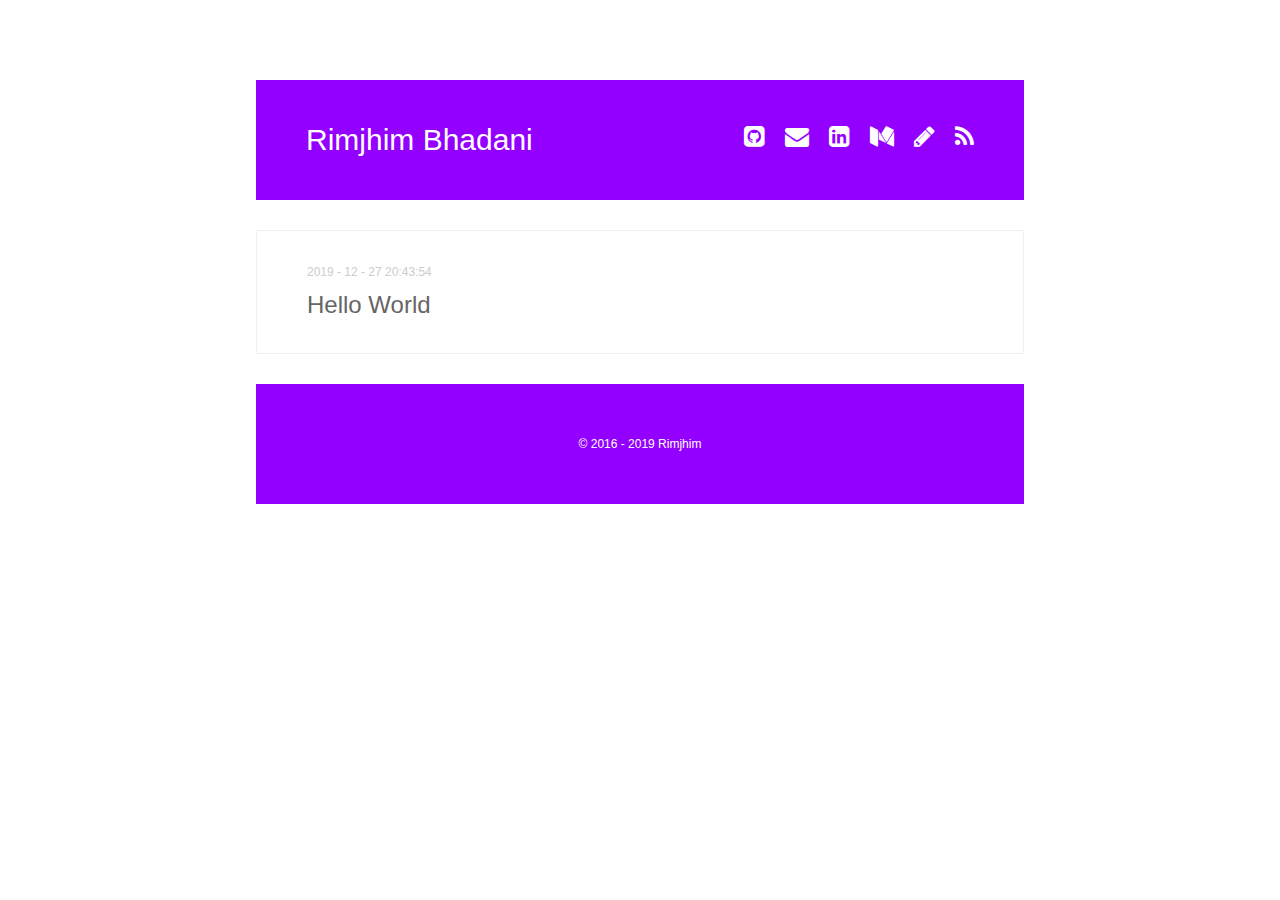
<file: archives/index.html>
<!DOCTYPE html><html lang="gb-EN"><head><meta charset="utf-8"><meta http-equiv="X-UA-Compatible" content="IE=edge"><meta name="viewport" content="width=device-width, initial-scale=1"><meta name="author" content="Rimjhim"><meta name="description" content="Rimjhim Bhadani's blog"><link rel="alternative" href="/atom.xml" title="Rimjhim Bhadani" type="application/atom+xml"><link rel="icon" href="/favicon.png"><title>Rimjhim Bhadani</title>
<link rel="stylesheet" href="/css/main.css">

<link rel="stylesheet" href="/js/fancybox/jquery.fancybox.min.css">

<link rel="stylesheet" href="https://cdnjs.cloudflare.com/ajax/libs/font-awesome/4.7.0/css/font-awesome.min.css">
<!--[if lt IE 9]><script>(function(a,b){a="abbr article aside audio bdi canvas data datalist details dialog figcaption figure footer header hgroup main mark meter nav output progress section summary template time video".split(" ");for(b=a.length-1;b>=0;b--)document.createElement(a[b])})()</script><![endif]-->
<script src="/js/jquery-3.1.1.min.js"></script>

<script src="/js/fancybox/jquery.fancybox.min.js"></script>
<meta name="generator" content="Hexo 4.2.0"></head><body style="opacity:0"><header class="head"><h1 class="head-title u-fl"><a href="/">Rimjhim Bhadani</a></h1><nav class="head-nav u-fr"><ul class="head-nav__list"><li class="head-nav__item"><a class="head-nav__link" href="https://github.com/Rimjhim28" target="_blank" rel="noopener"><i class="fa fa-github-square" style="font-size: 24px !important"></i></a></li><li class="head-nav__item"><a class="head-nav__link" href="mailto:rimjhimbhadani@gmail.com"><i class="fa fa-envelope" style="font-size: 24px !important"></i></a></li><li class="head-nav__item"><a class="head-nav__link" href="https://www.linkedin.com/in/rimjhimbhadani/" target="_blank" rel="noopener"><i class="fa fa-linkedin-square" style="font-size: 24px !important"></i></a></li><li class="head-nav__item"><a class="head-nav__link" href="https://medium.com/@rimjhimbhadani" target="_blank" rel="noopener"><i class="fa fa-medium" style="font-size: 24px !important"></i></a></li><li class="head-nav__item"><a class="head-nav__link" href="/archives"><i class="fa fa-pencil" style="font-size: 24px !important"></i></a></li><li class="head-nav__item"><a class="head-nav__link" href="/sitemap.xml"><i class="fa fa-feed" style="font-size: 24px !important"></i></a></li></ul></nav></header><main class="main"><article class="post"><header class="post__head archive"><a href="/2019/12/27/hello-world/"><time class="post__time" datetime="2019-12-27T15:13:54.900Z">2019 - 12 - 27 20:43:54</time></a><h1 class="post__title archive"><a href="/2019/12/27/hello-world/">Hello World</a></h1></header></article></main><footer class="foot"><div class="foot-copy">&copy; 2016 - 2019 Rimjhim</div></footer>
<script src="/js/scroller.js"></script>

<script src="/js/main.js"></script>
</body></html>
</file>
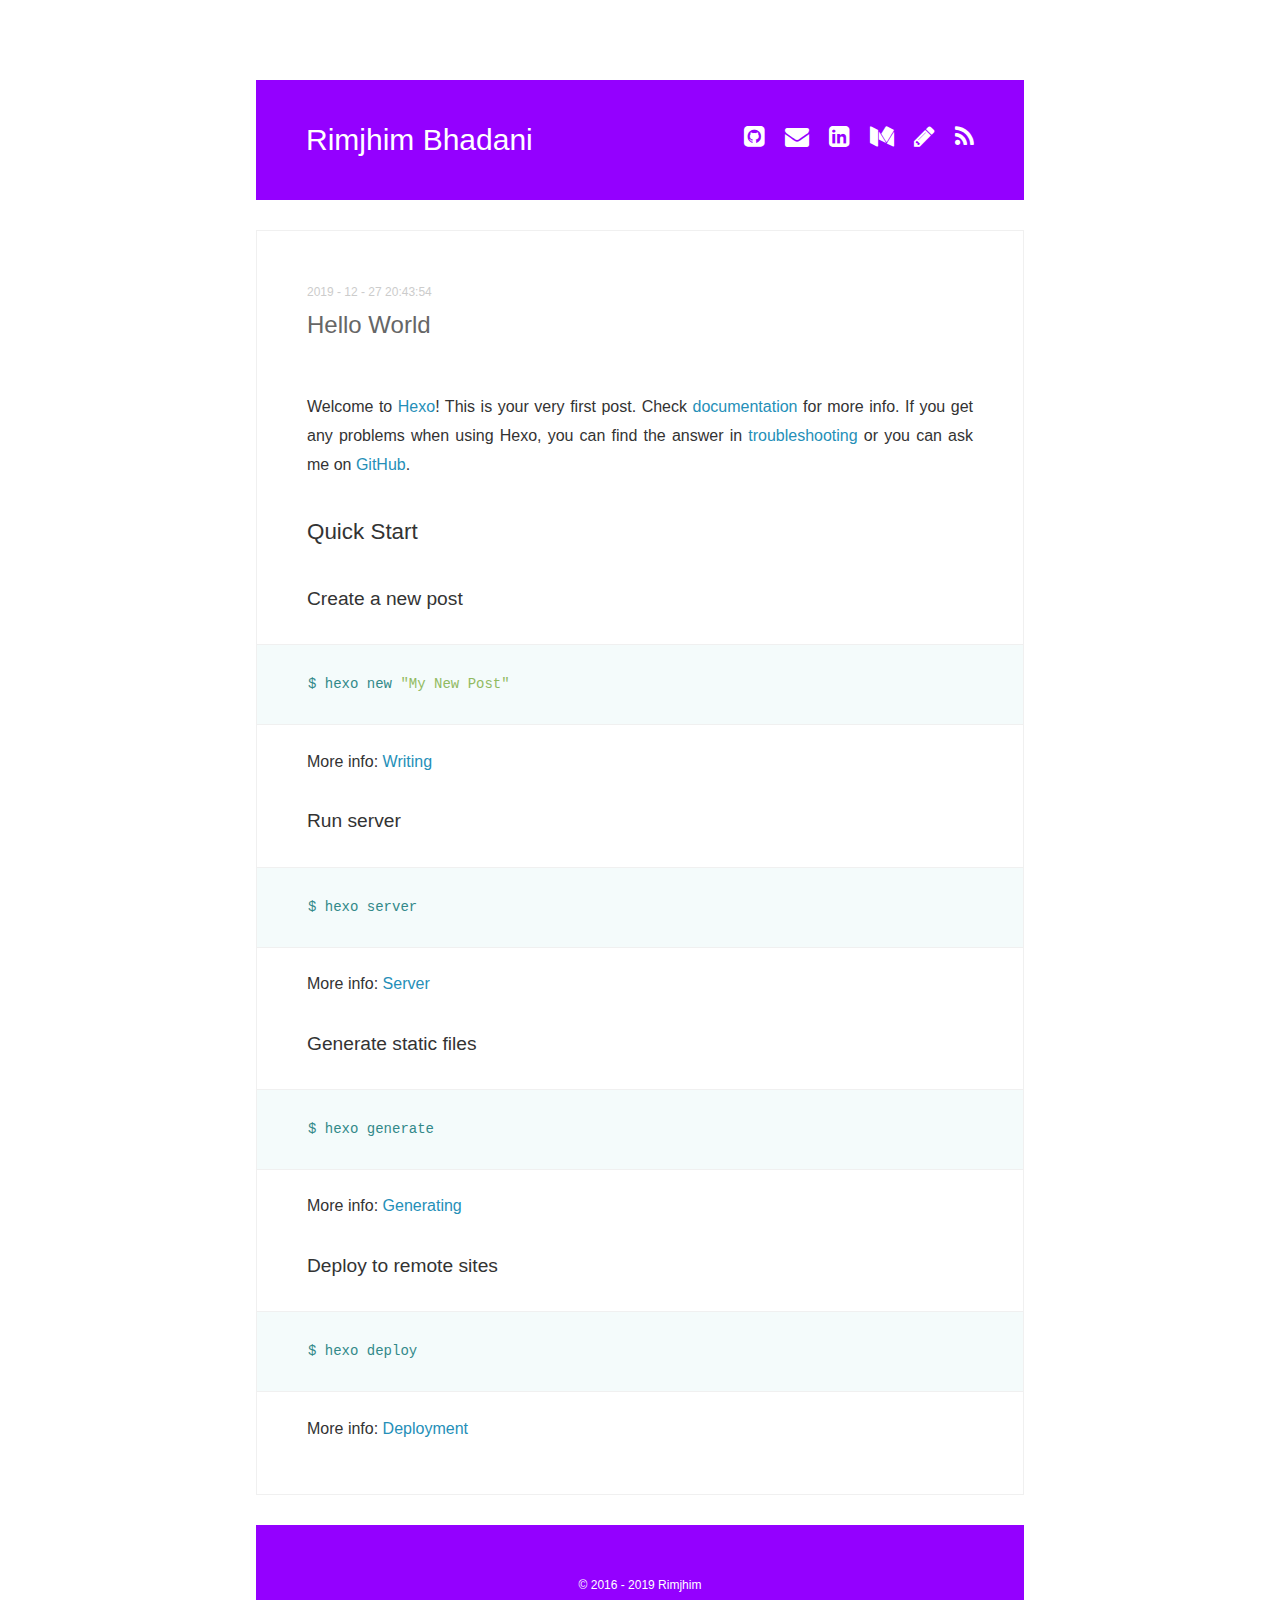
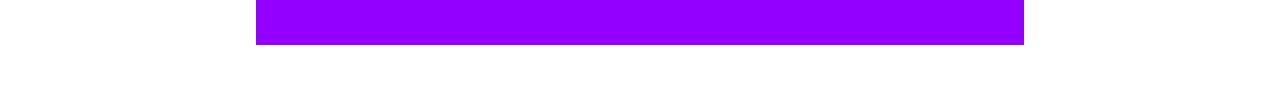
<file: 2019/12/27/hello-world/index.html>
<!DOCTYPE html><html lang="gb-EN"><head><meta charset="utf-8"><meta http-equiv="X-UA-Compatible" content="IE=edge"><meta name="viewport" content="width=device-width, initial-scale=1"><meta name="author" content="Rimjhim"><meta name="description" content="Rimjhim Bhadani's blog"><link rel="alternative" href="/atom.xml" title="Rimjhim Bhadani" type="application/atom+xml"><link rel="icon" href="/favicon.png"><title>Hello World - Rimjhim Bhadani</title>
<link rel="stylesheet" href="/css/main.css">

<link rel="stylesheet" href="/js/fancybox/jquery.fancybox.min.css">

<link rel="stylesheet" href="https://cdnjs.cloudflare.com/ajax/libs/font-awesome/4.7.0/css/font-awesome.min.css">
<!--[if lt IE 9]><script>(function(a,b){a="abbr article aside audio bdi canvas data datalist details dialog figcaption figure footer header hgroup main mark meter nav output progress section summary template time video".split(" ");for(b=a.length-1;b>=0;b--)document.createElement(a[b])})()</script><![endif]-->
<script src="/js/jquery-3.1.1.min.js"></script>

<script src="/js/fancybox/jquery.fancybox.min.js"></script>
<meta name="generator" content="Hexo 4.2.0"></head><body style="opacity:0"><header class="head"><h1 class="head-title u-fl"><a href="/">Rimjhim Bhadani</a></h1><nav class="head-nav u-fr"><ul class="head-nav__list"><li class="head-nav__item"><a class="head-nav__link" href="https://github.com/Rimjhim28" target="_blank" rel="noopener"><i class="fa fa-github-square" style="font-size: 24px !important"></i></a></li><li class="head-nav__item"><a class="head-nav__link" href="mailto:rimjhimbhadani@gmail.com"><i class="fa fa-envelope" style="font-size: 24px !important"></i></a></li><li class="head-nav__item"><a class="head-nav__link" href="https://www.linkedin.com/in/rimjhimbhadani/" target="_blank" rel="noopener"><i class="fa fa-linkedin-square" style="font-size: 24px !important"></i></a></li><li class="head-nav__item"><a class="head-nav__link" href="https://medium.com/@rimjhimbhadani" target="_blank" rel="noopener"><i class="fa fa-medium" style="font-size: 24px !important"></i></a></li><li class="head-nav__item"><a class="head-nav__link" href="/archives"><i class="fa fa-pencil" style="font-size: 24px !important"></i></a></li><li class="head-nav__item"><a class="head-nav__link" href="/sitemap.xml"><i class="fa fa-feed" style="font-size: 24px !important"></i></a></li></ul></nav></header><main class="main"><article class="post"><header class="post__head"><time class="post__time" datetime="2019-12-27T15:13:54.900Z">2019 - 12 - 27 20:43:54</time><h1 class="post__title"><a href="/2019/12/27/hello-world/">Hello World</a></h1><div class="post__main echo"><p>Welcome to <a href="https://hexo.io/" target="_blank" rel="noopener">Hexo</a>! This is your very first post. Check <a href="https://hexo.io/docs/" target="_blank" rel="noopener">documentation</a> for more info. If you get any problems when using Hexo, you can find the answer in <a href="https://hexo.io/docs/troubleshooting.html" target="_blank" rel="noopener">troubleshooting</a> or you can ask me on <a href="https://github.com/hexojs/hexo/issues" target="_blank" rel="noopener">GitHub</a>.</p>
<h2 id="Quick-Start"><a href="#Quick-Start" class="headerlink" title="Quick Start"></a>Quick Start</h2><h3 id="Create-a-new-post"><a href="#Create-a-new-post" class="headerlink" title="Create a new post"></a>Create a new post</h3><figure class="highlight bash"><table><tr><td class="gutter"><pre><span class="line">1</span><br></pre></td><td class="code"><pre><span class="line">$ hexo new <span class="string">"My New Post"</span></span><br></pre></td></tr></table></figure>

<p>More info: <a href="https://hexo.io/docs/writing.html" target="_blank" rel="noopener">Writing</a></p>
<h3 id="Run-server"><a href="#Run-server" class="headerlink" title="Run server"></a>Run server</h3><figure class="highlight bash"><table><tr><td class="gutter"><pre><span class="line">1</span><br></pre></td><td class="code"><pre><span class="line">$ hexo server</span><br></pre></td></tr></table></figure>

<p>More info: <a href="https://hexo.io/docs/server.html" target="_blank" rel="noopener">Server</a></p>
<h3 id="Generate-static-files"><a href="#Generate-static-files" class="headerlink" title="Generate static files"></a>Generate static files</h3><figure class="highlight bash"><table><tr><td class="gutter"><pre><span class="line">1</span><br></pre></td><td class="code"><pre><span class="line">$ hexo generate</span><br></pre></td></tr></table></figure>

<p>More info: <a href="https://hexo.io/docs/generating.html" target="_blank" rel="noopener">Generating</a></p>
<h3 id="Deploy-to-remote-sites"><a href="#Deploy-to-remote-sites" class="headerlink" title="Deploy to remote sites"></a>Deploy to remote sites</h3><figure class="highlight bash"><table><tr><td class="gutter"><pre><span class="line">1</span><br></pre></td><td class="code"><pre><span class="line">$ hexo deploy</span><br></pre></td></tr></table></figure>

<p>More info: <a href="https://hexo.io/docs/one-command-deployment.html" target="_blank" rel="noopener">Deployment</a></p>
</div></header></article></main><footer class="foot"><div class="foot-copy">&copy; 2016 - 2019 Rimjhim</div></footer>
<script src="/js/scroller.js"></script>

<script src="/js/main.js"></script>
</body></html>
</file>
<file: css/main.css>
/* ==========================================================================
   Init
   ========================================================================== */
/* normalize.css v3.0.1 | MIT License | git.io/normalize */
html {
  font-family: sans-serif;
  -ms-text-size-adjust: 100%;
  -webkit-text-size-adjust: 100%;
}
body {
  margin: 0;
}
article,
aside,
details,
figcaption,
figure,
footer,
header,
hgroup,
main,
nav,
section,
summary {
  display: block;
}
audio,
canvas,
progress,
video {
  display: inline-block;
  vertical-align: baseline;
}
audio:not([controls]) {
  display: none;
  height: 0;
}
[hidden],
template {
  display: none;
}
a {
  background: transparent;
}
a:active,
a:hover {
  outline: 0;
}
abbr[title] {
  border-bottom: 1px dotted;
}
b,
strong {
  font-weight: bold;
}
dfn {
  font-style: italic;
}
h1 {
  font-size: 2em;
  margin: 0.67em 0;
}
mark {
  background: #ff0;
  color: #000;
}
small {
  font-size: 80%;
}
sub,
sup {
  font-size: 75%;
  line-height: 0;
  position: relative;
  vertical-align: baseline;
}
sup {
  top: -0.5em;
}
sub {
  bottom: -0.25em;
}
img {
  border: 0;
}
svg:not(:root) {
  overflow: hidden;
}
figure {
  margin: 1em 40px;
}
hr {
  -moz-box-sizing: content-box;
  box-sizing: content-box;
  height: 0;
}
pre {
  overflow: auto;
}
code,
kbd,
pre,
samp {
  font-family: monospace, monospace;
  font-size: 1em;
}
button,
input,
optgroup,
select,
textarea {
  color: inherit;
  font: inherit;
  margin: 0;
}
button {
  overflow: visible;
}
button,
select {
  text-transform: none;
}
button,
html input[type="button"],
input[type="reset"],
input[type="submit"] {
  -webkit-appearance: button;
  cursor: pointer;
}
button[disabled],
html input[disabled] {
  cursor: default;
}
button::-moz-focus-inner,
input::-moz-focus-inner {
  border: 0;
  padding: 0;
}
input {
  line-height: normal;
}
input[type="checkbox"],
input[type="radio"] {
  box-sizing: border-box;
  padding: 0;
}
input[type="number"]::-webkit-inner-spin-button,
input[type="number"]::-webkit-outer-spin-button {
  height: auto;
}
input[type="search"] {
  -webkit-appearance: textfield;
  -moz-box-sizing: content-box;
  -webkit-box-sizing: content-box;
  box-sizing: content-box;
}
input[type="search"]::-webkit-search-cancel-button,
input[type="search"]::-webkit-search-decoration {
  -webkit-appearance: none;
}
fieldset {
  border: 1px solid #c0c0c0;
  margin: 0 2px;
  padding: 0.35em 0.625em 0.75em;
}
legend {
  border: 0;
  padding: 0;
}
textarea {
  overflow: auto;
}
optgroup {
  font-weight: bold;
}
table {
  border-collapse: collapse;
  border-spacing: 0;
}
td,
th {
  padding: 0;
}
/* ==========================================================================
   Base
   ========================================================================== */
@font-face {
  font-family: 'icon';
  src: url("../fonts/icon.eot?-3uy3dk");
  src: url("../fonts/icon.eot?#iefix-3uy3dk") format('embedded-opentype'), url("../fonts/icon.woff?-3uy3dk") format('woff'), url("../fonts/icon.ttf?-3uy3dk") format('truetype'), url("../fonts/icon.svg?-3uy3dk#icon") format('svg');
  font-weight: normal;
  font-style: normal;
}
[class^="icon-"],
[class*=" icon-"] {
  font-family: 'icon';
  font-style: normal;
  -webkit-font-smoothing: antialiased;
  -moz-osx-font-smoothing: grayscale;
}
.icon-arrow-right:before {
  content: "\e600";
}
.icon-arrow-left:before {
  content: "\e601";
}
html {
  background-color: #fff;
  background-attachment: fixed;
  background-repeat: no-repeat;
  background-size: auto;
  color: #333;
  font-style: normal;
  text-rendering: optimizeLegibility;
}
html.index {
  background-color: #fff;
}
body {
  font-size: 14px;
  font-size: 0.875rem;
  line-height: 1.5;
  font-family: 'Helvetica Neue', 'Hiragino Sans GB', 'WenQuanYi Micro Hei', 'Microsoft Yahei', sans-serif;
  padding: 80px 0 20px;
}
html.index body {
  padding: 0;
}
code,
kbd,
pre,
samp {
  font-family: 'Source Code Pro', Consolas, 'Liberation Mono', Courier, monospace, serif;
}
a {
  color: #258fb8;
  text-decoration: none;
}
blockquote,
dl,
dd,
h1,
h2,
h3,
h4,
h5,
h6,
figure,
p,
pre {
  margin: 0;
}
button {
  padding: 0;
  border: 0;
  background: transparent;
}
fieldset {
  margin: 0;
  padding: 0;
  border: 0;
}
iframe {
  border: 0;
}
ol,
ul,
menu {
  margin: 0;
  padding: 0;
  list-style: none;
}
img,
audio,
canvas,
video {
  vertical-align: middle;
}
.clearfix:after,
.clearfix:before {
  display: table;
  content: " ";
}
.clearfix:after {
  clear: both;
}
.hide {
  visibility: hidden;
}
.u-cf:before,
.u-cf:after {
  content: '';
  display: table;
}
.u-cf:after {
  clear: both;
}
.u-bfc {
  overflow: hidden;
}
.u-fl {
  float: left;
}
.u-fr {
  float: right;
}
.u-hidden {
  display: none !important;
  visibility: hidden;
}
.modal-active {
  overflow: hidden;
}
.echo {
  font-size: 14px;
  font-size: 0.875rem;
  line-height: 1.5;
}
.echo a {
  color: #258fb8;
}
.echo a:hover,
.echo a:focus,
.echo a:active {
  text-decoration: underline;
}
.echo h1,
.echo h2,
.echo h3,
.echo h4,
.echo h5,
.echo h6 {
  font-weight: normal;
  line-height: 1.5;
  margin: 1.6em 0;
}
.echo h1 {
  font-size: 30px;
  font-size: 1.875rem;
}
.echo h2 {
  font-size: 24px;
  font-size: 1.5rem;
}
.echo h3 {
  font-size: 18px;
  font-size: 1.125rem;
}
.echo h4,
.echo h5,
.echo h6 {
  font-size: 14px;
  font-size: 0.875rem;
}
.echo p {
  margin: 1em 0;
  font-size: 16px;
  font-size: 1rem;
  text-align: justify;
  line-height: 1.8;
}
.echo address,
.echo blockquote,
.echo dl,
.echo figure,
.echo form,
.echo hr,
.echo img,
.echo ol,
.echo pre,
.echo table,
.echo ul {
  margin: 1.6em 0;
}
.echo hr {
  margin: 1.6em auto;
  width: 61%;
  height: 4px;
  border: none;
  background: #eee;
}
.echo img {
  max-width: 100%;
  height: auto;
}
.echo caption {
  text-transform: uppercase;
  padding: 1em;
  color: #777;
}
.echo thead {
  background-color: #eee;
}
.echo td,
.echo th {
  border: 1px solid #cbcbcb;
  padding: 0.5em 1em;
  text-align: left;
  font-weight: normal;
}
.echo tfoot {
  background-color: #f4f4f4;
}
.echo dl,
.echo ol,
.echo ul {
  margin-left: 2em;
}
.echo dd {
  margin-left: 1em;
}
.echo ol {
  list-style: decimal outside;
}
.echo ul {
  list-style: disc outside;
}
.echo figcaption {
  font-size: 0.85em;
}
.echo blockquote small,
.echo cite {
  color: #777;
}
.echo abbr {
  cursor: help;
}
.echo address {
  font-style: normal;
}
.echo code,
.echo kbd {
  display: inline-block;
  margin: 0 0.1em;
  white-space: nowrap;
  font-size: 0.85em;
  font-family: consolas, "微软雅黑";
  border-radius: 4px;
  background-color: rgba(27,31,35,0.05);
  padding: 3px 6px;
}
.echo kbd {
  box-shadow: 0 1px 0px #ccc, 0 0 0 2px #fff inset;
}
.echo blockquote {
  margin: 1.6em -50px;
  padding: 10px 45px;
  border-left: 8px solid #9400ff;
  border-right: 0;
  border-top: 1px solid #f0f0f0;
  border-bottom: 1px solid #f0f0f0;
  background-color: #e1f4f4;
}
.echo blockquote.right {
  border-left: 0;
  border-right: 8px solid #9400ff;
}
.highlight {
  overflow: auto;
  background-color: #f4fbfb;
  color: #328989;
  border: 1px solid #f0f0f0;
}
.highlight .gutter {
  color: #666;
  display: none;
}
.highlight .code {
  padding: 1em 45px;
}
.highlight figcaption {
  margin-bottom: 1em;
  color: #999;
  font-size: 0.85em;
}
.highlight figcaption a {
  float: right;
}
.highlight .comment {
  color: #b0bec5;
}
.highlight .title {
  color: #9400ff;
}
.highlight .variable,
.highlight .attribute,
.highlight .tag,
.highlight .regexp,
.highlight .ruby .constant,
.highlight .xml .tag .title,
.highlight .xml .pi,
.highlight .xml .doctype,
.highlight .html .doctype,
.highlight .css .id,
.highlight .css .class,
.highlight .css .pseudo {
  color: #91ba61;
}
.highlight .number,
.highlight .preprocessor,
.highlight .built_in,
.highlight .literal,
.highlight .params,
.highlight .constant {
  color: #ff5370;
}
.highlight .class,
.highlight .ruby .class .title,
.highlight .css .rules .attribute {
  color: #91ba61;
}
.highlight .string,
.highlight .value,
.highlight .inheritance,
.highlight .header,
.highlight .ruby .symbol,
.highlight .xml .cdata {
  color: #91ba61;
}
.highlight .css .hexcolor {
  color: #6cc;
}
.highlight .function,
.highlight .python .decorator,
.highlight .python .title,
.highlight .ruby .function .title,
.highlight .ruby .title .keyword,
.highlight .perl .sub,
.highlight .javascript .title,
.highlight .coffeescript .title {
  color: #80cbc4;
}
.highlight .keyword,
.highlight .javascript .function {
  color: #c9c;
}
.highlight .marked {
  background-color: #ffecec;
}
/* ==========================================================================
   Partial
   ========================================================================== */
.index-wrapper {
  display: -webkit-box;
  display: -webkit-flex;
  display: flex;
  width: 100%;
  height: 100vh;
  -webkit-box-pack: center;
  -webkit-justify-content: center;
  justify-content: center;
  -webkit-box-align: center;
  -webkit-align-items: center;
  align-items: center;
}
.index-wrapper header {
  z-index: 10;
}
#particles-oli-wrapper {
  position: fixed;
  top: 0;
  bottom: 0;
  left: 0;
  right: 0;
  width: 100%;
}
.head,
.main,
.foot {
  margin: 0 auto;
  width: 768px;
}
.head,
.foot {
  padding: 0 50px;
  height: 120px;
  background-color: #9400ff;
  line-height: 120px;
  box-sizing: border-box;
}
.head-title {
  font-size: 30px;
  font-size: 1.875rem;
  font-weight: normal;
  color: #fff;
}
.head-title > a {
  color: #fff;
}
.head-nav__item {
  display: inline-block;
  margin-left: 20px;
}
.head-nav__link {
  color: #fff;
}
.head-nav__link:hover {
  color: #f0f0f0;
  text-decoration: underline;
}
.main {
  margin-top: 30px;
  margin-bottom: 30px;
}
.archive-title {
  margin: 1.6em;
  text-align: center;
  font-size: 25.6px;
  font-size: 1.6rem;
  font-weight: normal;
}
.comments {
  margin: 30px 0;
  padding: 50px;
  background-color: #fff;
  border: 1px solid #f0f0f0;
}
.foot {
  margin-bottom: 30px;
}
.foot-copy {
  text-align: center;
  color: #fff;
  font-size: 12px;
  font-size: 0.75rem;
}
.page-menu__item {
  display: inline-block;
}
.page-menu__link {
  color: #fff;
  font-size: 30px;
  font-size: 1.875rem;
}
.page-menu__link--disabled {
  color: #f0f0f0;
}
::-webkit-scrollbar {
  width: 5px;
  height: 5px;
  background-color: #f5f5f5;
}
::-webkit-scrollbar-track {
  -webkit-box-shadow: inset 0 0 8px rgba(0,0,0,0.3);
  background-color: #f5f5f5;
}
::-webkit-scrollbar-thumb {
  -webkit-box-shadow: inset 0 0 8px rgba(0,0,0,0.3);
  background-color: #4bbdbd;
}
.right p {
  text-align: right;
}
.reward,
.comments,
.post,
.tag-cloud {
  transition: all 0.3s;
}
.reward:hover,
.comments:hover,
.post:hover,
.tag-cloud:hover {
  box-shadow: rgba(0,0,0,0.12) 0px 1px 6px, rgba(0,0,0,0.12) 0px 1px 4px;
  border-color: transparent;
}
.tag-cloud {
  border: 1px solid #f0f0f0;
  padding: 20px;
}
.tag-cloud .tag-cloud__title {
  font-size: font-size: 1.875rem;;
  margin-bottom: 30px;
}
.tag-cloud .tag-cloud__amount {
  margin-left: 8px;
}
.icp-a {
  color: #fff;
  display: inline-block;
  margin: 0 10px;
}
.excerpt {
  margin-top: 20px;
}
.reward {
  border: 1px solid #f0f0f0;
  padding: 20px;
  text-align: center;
  margin-top: 20px;
  background-color: #fff;
}
.reward .btn-reward {
  padding: 10px 20px;
  background-color: #9400ff;
  color: #fff;
  display: inline-block;
  transition: all 0.3s;
}
.reward .btn-reward:hover {
  background-color: #40afaf;
}
.reward .reward-wrapper {
  margin-top: 20px;
  display: none;
}
.reward .reward-wrapper img {
  width: 200px;
  height: 200px;
  border: 1px solid #f0f0f0;
  margin: 0 10px;
}
.post {
  overflow: hidden;
  margin-top: 30px;
  border: 1px solid #f0f0f0;
  background-color: #fff;
}
.post__head {
  margin: 50px;
}
.post__head.archive {
  margin: 30px 50px;
}
.post__time {
  color: #ccc;
  font-size: 12px;
  font-size: 0.75rem;
}
.post__title {
  margin-top: 5px;
  line-height: 1.5;
  font-size: 24px;
  font-size: 1.5rem;
  font-weight: normal;
}
.post__title > a {
  color: #666;
  transition: all 0.3s;
}
.post__title > a:hover {
  color: #9c396b;
  text-shadow: 1px 1px 1px #ddd;
}
.post__image {
  display: block;
  margin: 50px 0;
}
.post__main {
  margin-top: 50px;
}
.post__main .headerlink {
  display: inline-block;
}
.post__main img {
  cursor: pointer;
  transition: all 0.3s;
}
.post__main img:hover {
  box-shadow: 0 0 1px #ccc;
}
.post__main .highlight {
  margin: 1.6em -60px;
  padding: 15px;
}
.post__main .highlight figcaption {
  padding: 0 45px;
}
.post__main .highlight table {
  margin: 0;
  width: auto;
  border: none;
}
.post__main .highlight td,
.post__main .highlight th {
  border: none;
}
.post__main .highlight pre {
  margin: 0;
}
.post__main h1 {
  font-size: 25.6px;
  font-size: 1.6rem;
}
.post__main h2 {
  font-size: 22.4px;
  font-size: 1.4rem;
}
.post__main h3 {
  font-size: 19.2px;
  font-size: 1.2rem;
}
.post__main img {
  margin: 1.6em auto;
}
.post__foot {
  padding: 8px 50px;
  border-top: 1px solid #f0f0f0;
  background-color: #fcfcfc;
}
.post__foot-link,
.post__tag__link,
.post__more {
  padding: 10px 15px 10px 0;
  color: #3cb371;
  font-size: 14px;
  font-size: 0.875rem;
}
.post__tag__item {
  display: inline-block;
}
.post__tag__link {
  transition: all 0.3s;
  display: block;
}
.post__tag__link:hover {
  color: #9c396b;
}
.post__tag__link:before {
  content: "#";
}
.post__more {
  padding: 10px 20px;
  border: 1px solid #f0f0f0;
  border-radius: 3px;
  background-color: #ccc;
  color: #fff;
}
.post__more:hover {
  background-color: #ddd;
}
.gallery {
  margin-bottom: 45px;
}
.gallery a {
  display: inline-block;
  width: 100%;
}
.gallery a:focus {
  outline: 0;
}
.gallery a img {
  width: 100%;
}
.video-container {
  width: 100%;
}
.video-container iframe {
  width: 100%;
  min-height: 320px;
}
.queue-in {
  animation-name: queue-in;
  animation-duration: 0.3s;
  animation-fill-mode: forwards;
  animation-timing-function: ease-in;
}
.queue-out {
  animation-name: queue-out;
  animation-duration: 0.3s;
  animation-fill-mode: forwards;
  animation-timing-function: ease-out;
}
@-moz-keyframes queue-in {
  from {
    transform: translateX(40px);
  }
  to {
    opacity: 1;
    transform: translateX(0);
  }
}
@-webkit-keyframes queue-in {
  from {
    transform: translateX(40px);
  }
  to {
    opacity: 1;
    transform: translateX(0);
  }
}
@-o-keyframes queue-in {
  from {
    transform: translateX(40px);
  }
  to {
    opacity: 1;
    transform: translateX(0);
  }
}
@keyframes queue-in {
  from {
    transform: translateX(40px);
  }
  to {
    opacity: 1;
    transform: translateX(0);
  }
}
@-moz-keyframes queue-out {
  from {
    opacity: 1;
    transform: translateX(0);
  }
  to {
    opacity: 0;
    display: none;
    transform: translateX(40px);
  }
}
@-webkit-keyframes queue-out {
  from {
    opacity: 1;
    transform: translateX(0);
  }
  to {
    opacity: 0;
    display: none;
    transform: translateX(40px);
  }
}
@-o-keyframes queue-out {
  from {
    opacity: 1;
    transform: translateX(0);
  }
  to {
    opacity: 0;
    display: none;
    transform: translateX(40px);
  }
}
@keyframes queue-out {
  from {
    opacity: 1;
    transform: translateX(0);
  }
  to {
    opacity: 0;
    display: none;
    transform: translateX(40px);
  }
}
/* ==========================================================================
   Responsive
   ========================================================================== */
@media (max-width: 1023px) {
  html {
    background: #fff;
  }
  .head {
    margin-top: 80px;
  }
  body {
    padding-top: 0;
  }
}
@media (max-width: 767px) {
  body {
    margin: 10px;
    margin-bottom: 20px;
    margin-top: 0px;
    padding: 0;
    font-size: font-size: 0.75rem;;
  }
  .head,
  .main,
  .foot {
    width: 100%;
  }
  .head,
  .foot {
    padding: 20px;
    height: auto;
    line-height: inherit;
  }
  .head-title,
  .head-nav,
  .foot-copy,
  .page-menu {
    float: none;
  }
  .main {
    margin-top: 20px;
    margin-bottom: 20px;
  }
  .head {
    margin-top: 20px;
    text-align: center;
  }
  .head-nav {
    margin-top: 10px;
  }
  .head-nav__item {
    margin: 0 5px;
    margin-left: 0;
  }
  .post {
    margin-top: 20px;
  }
  .post__head.archive,
  .post__head {
    margin: 20px 5px;
  }
  .post__main {
    margin: 20px 5px;
  }
  .post__title,
  .post__time {
    margin: 5px;
  }
  .post__title {
    font-size: 22.4px;
    font-size: 1.4rem;
  }
  .post__main blockquote,
  .post__main .highlight {
    margin: 30px -20px;
    padding: 20px;
  }
  .post__foot {
    position: relative;
    padding: 10px;
  }
  .post__more {
    box-sizing: border-box;
    width: 100%;
    text-align: center;
  }
  .post__image {
    margin: 20px -20px;
  }
  .post__image img {
    margin: 0 auto;
  }
  .foot {
    margin-bottom: 0;
    text-align: center;
  }
  .page-menu {
    margin-top: 10px;
  }
  .foot bdi {
    display: none;
  }
  .archive-title {
    margin: 20px;
  }
  .highlight .code {
    padding: 0;
  }
}
</file>
